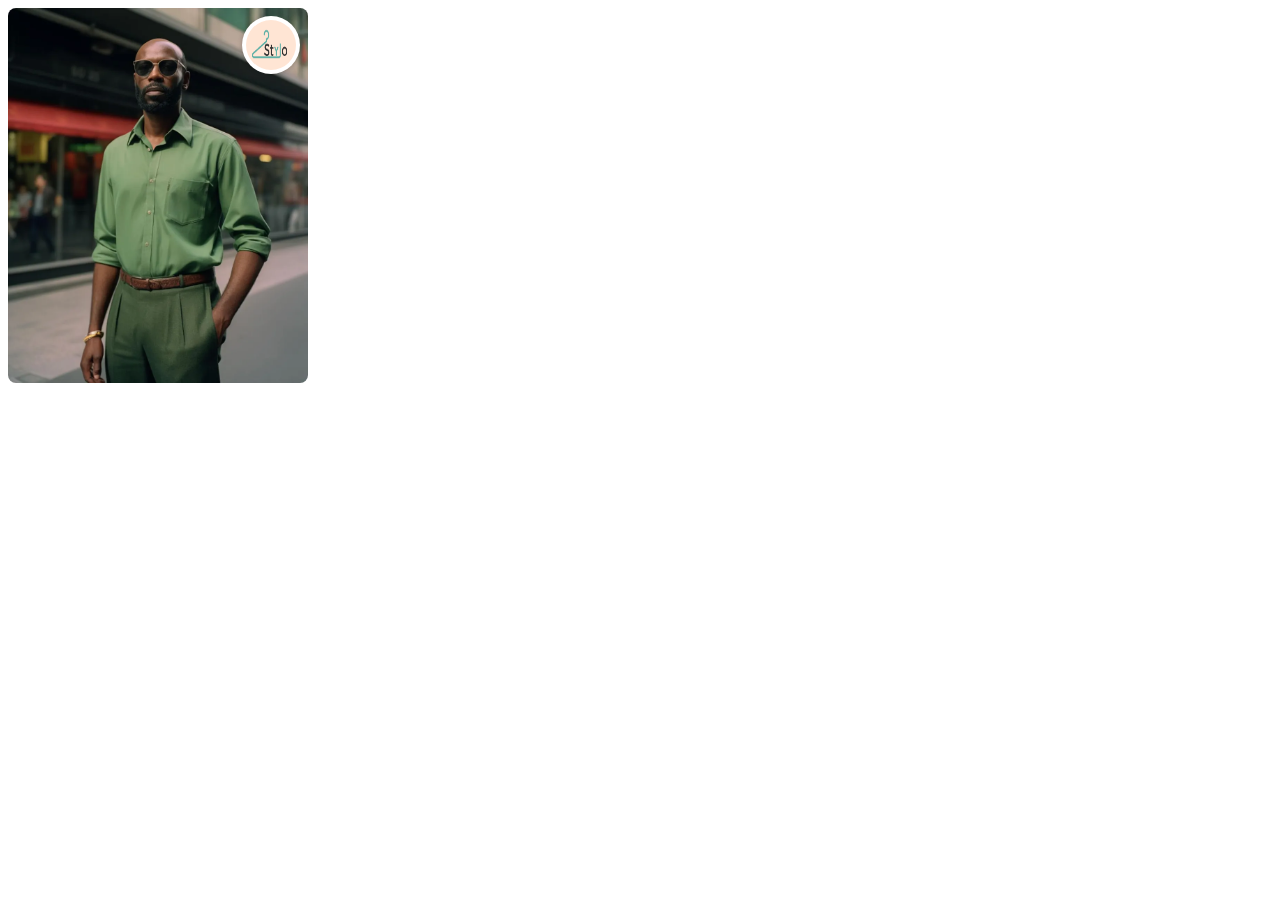
<file: a.html>
<!DOCTYPE html>
<html lang="es">
  <head>
    <meta charset="UTF-8" />
    <title>Imagen sobre Imagen</title>
    <style>
      .contenedor-imagen {
        position: relative;
        display: inline-block;
      }

      .imagen-principal {
        width: 300px;
        height: auto;
        border-radius: 8px;
      }

      .imagen-sobrepuesta {
        position: absolute;
        top: 8px;
        right: 8px;
        width: 50px;
        height: 50px;
        border-radius: 50%;
        background: white;
        padding: 4px;
        box-shadow: 0 0 5px rgba(0, 0, 0, 0.2);
      }
    </style>
  </head>
  <body>
    <div class="contenedor-imagen">
      <img
        src="img/verde.webp"
        class="imagen-principal"
        alt="Imagen principal"
      />
      <img src="img/STYLO (1).png" class="imagen-sobrepuesta" alt="Logo" />
    </div>
  </body>
</html>
</file>
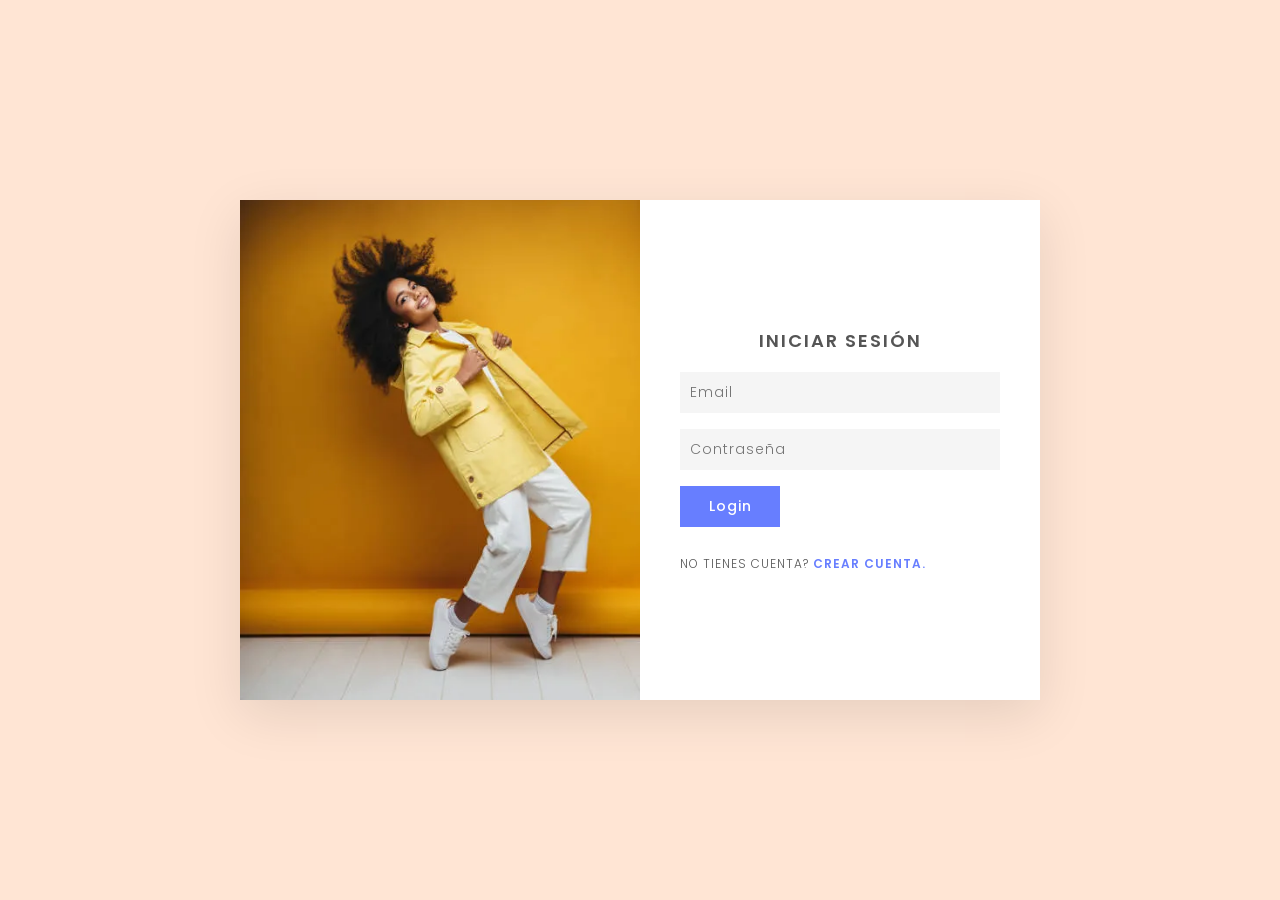
<file: armario.html>
<!DOCTYPE html>
<html lang="es">
  <head>
    <meta charset="UTF-8" />
    <meta name="viewport" content="width=device-width, initial-scale=1.0" />
    <title>Mis Conjuntos de Ropa</title>
    <style>
      body {
        font-family: "Arial", sans-serif;
        margin: 0;
        padding: 0;
        background-color: #f5f5f5;
        color: #333;
      }

      .header {
        background-color: #fff;
        box-shadow: 0 2px 5px rgba(0, 0, 0, 0.1);
        padding: 20px;
        text-align: center;
        position: sticky;
        top: 0;
        z-index: 100;
      }

      .header h1 {
        margin: 0;
        color: #2c3e50;
      }

      .container {
        max-width: 1200px;
        margin: 30px auto;
        padding: 0 20px;
      }

      .conjuntos-grid {
        display: grid;
        grid-template-columns: repeat(auto-fill, minmax(300px, 1fr));
        gap: 25px;
        padding: 20px 0;
      }

      .conjunto-card {
        background: white;
        border-radius: 10px;
        box-shadow: 0 4px 8px rgba(0, 0, 0, 0.1);
        overflow: hidden;
        transition: transform 0.3s ease, box-shadow 0.3s ease;
      }

      .conjunto-card:hover {
        transform: translateY(-5px);
        box-shadow: 0 6px 12px rgba(0, 0, 0, 0.15);
      }

      .card-header {
        padding: 15px 20px;
        background-color: #2c3e50;
        color: white;
      }

      .card-header h3 {
        margin: 0;
        font-size: 1.2rem;
      }

      .card-body {
        padding: 20px;
      }

      .prendas-container {
        display: grid;
        grid-template-columns: repeat(2, 1fr);
        gap: 15px;
      }

      .prenda-item {
        text-align: center;
      }

      .prenda-item img {
        width: 100%;
        height: 120px;
        object-fit: cover;
        border-radius: 5px;
        border: 1px solid #eee;
      }

      .prenda-item p {
        margin: 5px 0 0;
        font-size: 0.9rem;
        color: #555;
      }

      .card-footer {
        padding: 15px 20px;
        background-color: #f9f9f9;
        border-top: 1px solid #eee;
        display: flex;
        justify-content: space-between;
      }

      .btn {
        padding: 8px 15px;
        border: none;
        border-radius: 5px;
        cursor: pointer;
        font-weight: bold;
        transition: background-color 0.3s;
      }

      .btn-eliminar {
        background-color: #e74c3c;
        color: white;
      }

      .btn-eliminar:hover {
        background-color: #c0392b;
      }

      .btn-compartir {
        background-color: #3498db;
        color: white;
      }

      .btn-compartir:hover {
        background-color: #2980b9;
      }

      .empty-state {
        text-align: center;
        padding: 50px 20px;
        color: #7f8c8d;
      }

      .empty-state img {
        max-width: 200px;
        margin-bottom: 20px;
        opacity: 0.7;
      }

      .filters {
        background: white;
        padding: 15px 20px;
        border-radius: 8px;
        box-shadow: 0 2px 5px rgba(0, 0, 0, 0.05);
        margin-bottom: 30px;
        display: flex;
        flex-wrap: wrap;
        gap: 15px;
      }

      .filter-group {
        flex: 1;
        min-width: 200px;
      }

      .filter-group label {
        display: block;
        margin-bottom: 5px;
        font-weight: bold;
        color: #2c3e50;
      }

      .filter-group select,
      .filter-group input {
        width: 100%;
        padding: 8px 12px;
        border: 1px solid #ddd;
        border-radius: 4px;
        font-size: 1rem;
      }

      @media (max-width: 768px) {
        .conjuntos-grid {
          grid-template-columns: 1fr;
        }

        .filters {
          flex-direction: column;
        }
      }
    </style>
  </head>
  <body>
    <div class="header">
      <h1>Mis Conjuntos de Ropa</h1>
    </div>

    <div class="container">
      <div class="filters">
        <div class="filter-group">
          <label for="filter-category">Filtrar por categoría</label>
          <select id="filter-category">
            <option value="">Todos los conjuntos</option>
            <option value="casual">Casual</option>
            <option value="formal">Formal</option>
            <option value="deporte">Deporte</option>
            <option value="fiesta">Fiesta</option>
          </select>
        </div>
        <div class="filter-group">
          <label for="filter-date">Ordenar por</label>
          <select id="filter-date">
            <option value="newest">Más recientes primero</option>
            <option value="oldest">Más antiguos primero</option>
          </select>
        </div>
        <div class="filter-group">
          <label for="filter-search">Buscar</label>
          <input
            type="text"
            id="filter-search"
            placeholder="Nombre del conjunto..."
          />
        </div>
      </div>

      <div class="conjuntos-grid" id="conjuntos-container">
        <!-- Conjuntos dinámicos aparecerán aquí -->
      </div>
    </div>

    <script>
      async function obtenerConjuntosUsuario() {
        const container = document.getElementById("conjuntos-container");
        container.innerHTML = `<div class="empty-state"><h2>Cargando conjuntos...</h2></div>`;

        try {
          const token = localStorage.getItem("token");
          if (!token) {
            window.location.href = "Register.html";
            return;
          }

          const response = await fetch(
            "http://127.0.0.1:8000/users/mis-conjuntos",
            {
              headers: {
                Authorization: `Bearer ${token}`,
              },
            }
          );

          if (!response.ok) throw new Error("Error al obtener conjuntos");

          const conjuntos = await response.json();
          renderizarConjuntos(conjuntos);
        } catch (error) {
          console.error("Error:", error);
          container.innerHTML = `<div class="empty-state"><h2>Error al cargar conjuntos</h2></div>`;
        }
      }

      function renderizarConjuntos(conjuntos) {
        const container = document.getElementById("conjuntos-container");

        if (!conjuntos.length) {
          container.innerHTML = `
            <div class="empty-state">
              <img src="https://via.placeholder.com/200x200?text=No+hay+conjuntos" alt="No hay conjuntos">
              <h2>Aún no tienes conjuntos guardados</h2>
              <p>Crea tu primer conjunto y aparecerá aquí</p>
              <button class="btn" style="background-color: #2ecc71; color: white;">Crear nuevo conjunto</button>
            </div>
          `;
          return;
        }

        container.innerHTML = conjuntos
          .map(
            (conjunto) => `
          <div class="conjunto-card" data-id="${conjunto.id}">
            <div class="card-header">
              <h3>${conjunto.nombre}</h3>
            </div>
            <div class="card-body">
              <div class="prendas-container">
                ${Object.values(conjunto.prendas || {})
                  .map(
                    (prenda) => `
                      <div class="prenda-item">
                        <img src="${prenda.img}" alt="${prenda.nombre}">
                        <p>${prenda.nombre}</p>
                      </div>
                    `
                  )
                  .join("")}
              </div>
            </div>
            <div class="card-footer">
              <button class="btn btn-compartir" onclick="compartirConjunto('${
                conjunto.id
              }')">Compartir</button>
              <button class="btn btn-eliminar" onclick="eliminarConjunto('${
                conjunto.id
              }')">Eliminar</button>
            </div>
          </div>
        `
          )
          .join("");
      }

      async function eliminarConjunto(id) {
        const token = localStorage.getItem("token");
        if (!token) return;

        if (!confirm("¿Seguro que deseas eliminar este conjunto?")) return;

        try {
          const res = await fetch(
            `http://127.0.0.1:8000/users/conjuntos/${id}`,
            {
              method: "DELETE",
              headers: {
                Authorization: `Bearer ${token}`,
              },
            }
          );

          if (res.ok) {
            obtenerConjuntosUsuario();
          } else {
            alert("No se pudo eliminar el conjunto.");
          }
        } catch (error) {
          console.error("Error eliminando conjunto:", error);
        }
      }

      function compartirConjunto(id) {
        const url = `${window.location.origin}/conjunto/${id}`;
        navigator.clipboard
          .writeText(url)
          .then(() => alert("¡Enlace copiado al portapapeles!"))
          .catch(() => alert("No se pudo copiar el enlace."));
      }

      document.addEventListener("DOMContentLoaded", obtenerConjuntosUsuario);
    </script>
  </body>
</html>
</file>
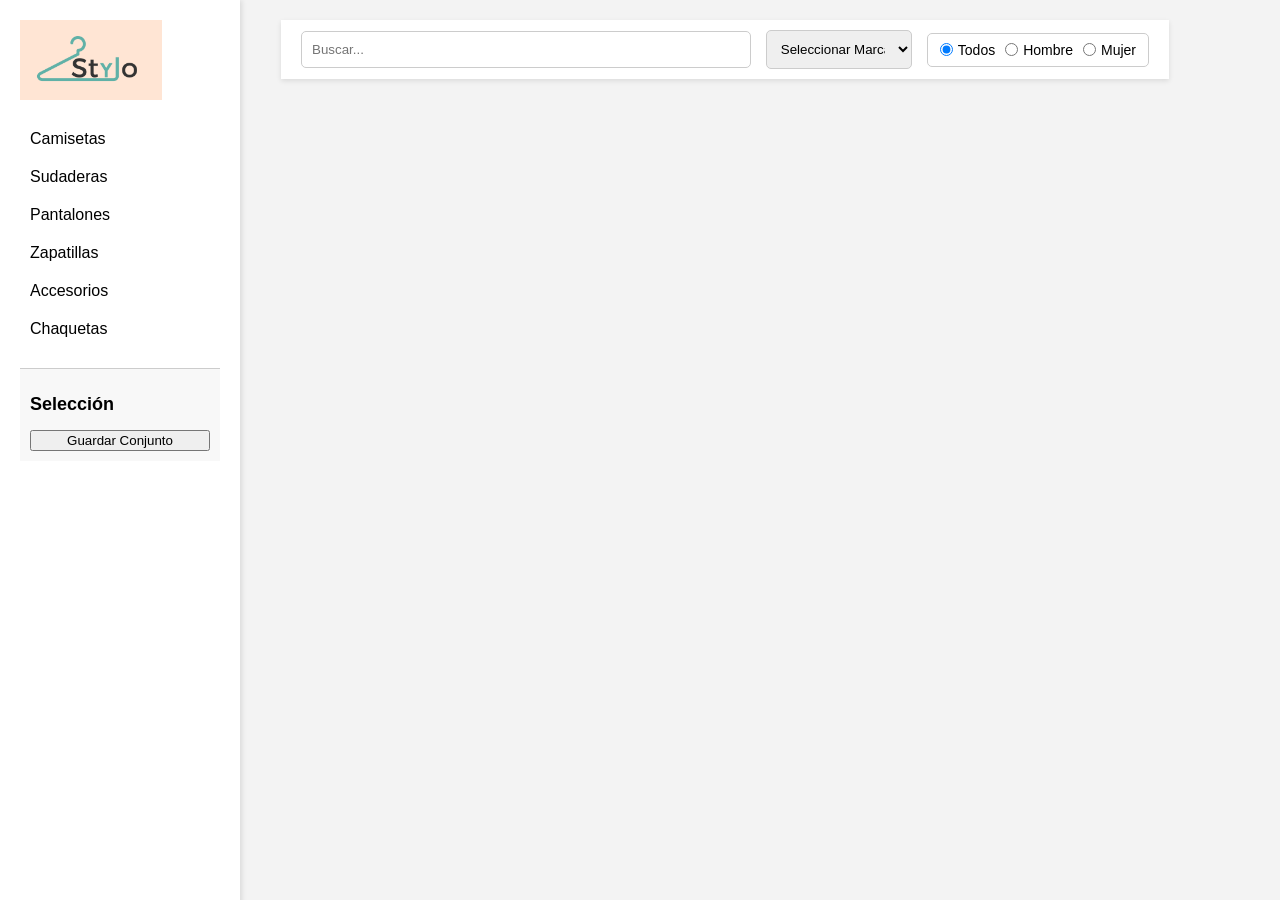
<file: men.html>
<!DOCTYPE html>
<html lang="es">
  <head>
    <meta charset="UTF-8" />
    <meta name="viewport" content="width=device-width, initial-scale=1" />
    <title>Monigote Customizer</title>
    <style>
      body {
        margin: 0;
        font-family: Arial, sans-serif;
        display: flex;
        height: 100vh;
        background: #f3f3f3;
      }

      .menu {
        position: fixed;
        top: 0;
        left: 0;
        width: 200px;
        height: 100vh;
        background: #fff;
        box-shadow: 2px 0 5px rgba(0, 0, 0, 0.1);
        padding: 20px;
        overflow-y: auto;
      }

      .menu h2 {
        margin-bottom: 20px;
        font-size: 18px;
      }

      .menu ul {
        list-style: none;
        padding: 0;
      }

      .menu li {
        padding: 10px;
        cursor: pointer;
        border-radius: 5px;
      }

      .menu li:hover {
        background: #e0e0e0;
      }

      .main {
        flex: 1;
        display: flex;
        flex-direction: column;
        align-items: center;
        justify-content: flex-start;
        margin-left: 220px;
        padding-top: 20px;
      }

      .ropa-item {
        background-color: #fff;
        border-radius: 10px;
        box-shadow: 0 2px 10px rgba(0, 0, 0, 0.1);
        margin: 10px;
        padding: 20px;
        width: 250px;
        text-align: center;
      }

      .ropa-item img {
        width: 100%;
        height: 200px;
        object-fit: cover;
        margin-bottom: 15px;
        border-radius: 10px;
      }

      .ropa-item p {
        font-size: 18px;
        font-weight: bold;
      }

      .ropa-item a {
        display: inline-block;
        margin-top: 10px;
        padding: 10px 15px;
        background-color: #007bff;
        color: white;
        text-decoration: none;
        border-radius: 5px;
        font-size: 16px;
      }

      .ropa-item a:hover {
        background-color: #0056b3;
      }

      .ropa-list {
        display: flex;
        flex-wrap: wrap;
        justify-content: flex-start;
        gap: 15px;
      }

      .search-container {
        width: 80%;
        background: #fff;
        box-shadow: 0 2px 5px rgba(0, 0, 0, 0.1);
        padding: 10px 20px;
        display: flex;
        align-items: center;
        justify-content: space-between;
        margin-bottom: 20px;
        margin-right: 50px;
        gap: 15px;
      }

      .search-container input {
        padding: 10px;
        width: 60%;
        border-radius: 5px;
        border: 1px solid #ccc;
      }

      .search-container select {
        padding: 10px;
        width: 20%;
        border-radius: 5px;
        border: 1px solid #ccc;
      }

      .gender-filter {
        display: flex;
        align-items: center;
        gap: 10px;
        background: white;
        padding: 8px 12px;
        border-radius: 5px;
        border: 1px solid #ccc;
      }

      .gender-filter label {
        display: flex;
        align-items: center;
        gap: 5px;
        cursor: pointer;
        font-size: 14px;
      }

      .gender-filter input[type="radio"] {
        margin: 0;
        accent-color: #007bff;
      }

      .favorito-btn {
        background: none;
        border: none;
        cursor: pointer;
        font-size: 22px;
        color: #888;
        transition: color 0.3s ease;
      }

      .favorito-btn.fav {
        color: red;
      }

      .seleccion-container {
        margin-top: 20px;
        padding: 10px;
        background: #f8f8f8;
        border-top: 1px solid #ccc;
        display: flex;
        flex-direction: column;
      }

      .seleccion-container h2 {
        margin-bottom: 15px;
      }

      .categoria-seleccion {
        margin-bottom: 20px;
      }

      .seleccion-list .ropa-item {
        width: 80px;
        padding: 5px;
        position: relative;
      }

      .seleccion-list .ropa-item img {
        width: 100%;
        height: 50px;
        object-fit: cover;
        border-radius: 5px;
      }

      .seleccion-list .ropa-item .remove-btn {
        position: absolute;
        top: -5px;
        right: -5px;
        background: red;
        color: white;
        border: none;
        border-radius: 50%;
        width: 16px;
        height: 16px;
        font-size: 12px;
        line-height: 16px;
        text-align: center;
        cursor: pointer;
      }

      .seleccion-list .ropa-item p {
        display: none;
      }

      /* Estilos para el popup/modal */
      .modal {
        display: none;
        position: fixed;
        z-index: 15;
        left: 0;
        top: 0;
        width: 100%;
        height: 100%;
        background-color: rgba(0, 0, 0, 0.4);
        padding-top: 60px;
      }

      .modal-content {
        background-color: #fff;
        margin: 5% auto;
        padding: 20px;
        border-radius: 10px;
        width: 70%;
        max-width: 500px;
        box-shadow: 0 2px 10px rgba(0, 0, 0, 0.1);
      }

      .modal-header {
        display: flex;
        justify-content: space-between;
        align-items: center;
      }

      .modal-header h3 {
        margin: 0;
      }

      .modal-body {
        display: flex;
        flex-wrap: wrap;
        gap: 10px;
      }

      .modal-item {
        width: 80px;
        padding: 5px;
        text-align: center;
      }

      .modal-item img {
        width: 100%;
        height: 50px;
        object-fit: cover;
        border-radius: 5px;
      }

      .close {
        color: #aaa;
        font-size: 28px;
        font-weight: bold;
        cursor: pointer;
      }

      .close:hover,
      .close:focus {
        color: black;
        text-decoration: none;
        cursor: pointer;
      }

      /* Estilos para el modal de confirmación */
      #confirmationModal .modal-content {
        max-width: 400px;
      }

      #confirmationMessage {
        font-size: 16px;
        margin-bottom: 20px;
      }

      /* Estilos para los nuevos botones */
      .action-button {
        padding: 10px 20px;
        border: none;
        border-radius: 5px;
        cursor: pointer;
        font-size: 14px;
        transition: all 0.3s;
        margin: 0 10px;
      }

      #shareButton {
        background-color: #4caf50;
        color: white;
      }

      #viewWardrobeButton {
        background-color: #2196f3;
        color: white;
      }

      #shareButton:hover {
        background-color: #45a049;
      }

      #viewWardrobeButton:hover {
        background-color: #0b7dda;
      }

      /* Estilos para el input de nombre */
      #nombreConjunto {
        padding: 12px;
        width: 80%;
        border: 2px solid #ddd;
        border-radius: 8px;
        font-size: 16px;
        margin: 15px 0;
        transition: border 0.3s;
      }

      #nombreConjunto:focus {
        border-color: #007bff;
        outline: none;
      }

      /* Contenedor de imagen con logo */
      .ropa-imagen-container {
        position: relative;
        width: 100%;
        height: 200px;
        margin-bottom: 15px;
      }

      /* Imagen principal de la prenda */
      .ropa-imagen-container img:first-child {
        width: 100%;
        height: 100%;
        object-fit: cover;
        border-radius: 10px;
      }

      /* Logo de marca superpuesto */
      .ropa-imagen-container .marca-logo {
        position: absolute;
        top: 10px;
        right: 10px;
        width: 75px !important; /* Forzamos el tamaño */
        height: 75px !important; /* Forzamos el tamaño */
        border-radius: 50%;
        background: white;
        padding: 3px;
        box-shadow: 0 0 5px rgba(0, 0, 0, 0.2);
        object-fit: contain;
        z-index: 2;
      }
      .item {
        cursor: pointer;
      }
    </style>
  </head>
  <body>
    <div class="menu">
      <div class="logo">
        <a href="dashboard.html">
          <img src="img/STYLO (1).png" alt="Logo" style="height: 80px" />
        </a>
      </div>

      <ul>
        <li onclick="showOptions('Camiseta')">Camisetas</li>
        <li onclick="showOptions('RAL')">Sudaderas</li>
        <li onclick="showOptions('PB')">Pantalones</li>
        <li onclick="showOptions('Calzado')">Zapatillas</li>
        <li onclick="showOptions('Accesorio')">Accesorios</li>
        <li onclick="showOptions('Chaqueta')">Chaquetas</li>
      </ul>
      <div class="seleccion-container">
        <h2>Selección</h2>
        <div id="seleccion-final"></div>
        <button class="save-button" onclick="mostrarPopup()">
          Guardar Conjunto
        </button>
      </div>
    </div>

    <div class="main">
      <div class="search-container">
        <input type="text" id="search-bar" placeholder="Buscar..." />
        <select id="brand-dropdown">
          <option value="">Seleccionar Marca</option>
          <option value="PB">Pull&Bear</option>
          <option value="HOLLISTER">Hollister</option>
        </select>
        <div class="gender-filter">
          <label>
            <input type="radio" name="gender" value="" checked /> Todos
          </label>
          <label>
            <input type="radio" name="gender" value="Hombre" /> Hombre
          </label>
          <label>
            <input type="radio" name="gender" value="Mujer" /> Mujer
          </label>
        </div>
      </div>

      <div id="options" class="option-box">
        <div id="ropa-list" class="ropa-list"></div>
      </div>
    </div>

    <!-- Modal para confirmar el conjunto -->
    <div id="myModal" class="modal">
      <div class="modal-content">
        <div class="modal-header">
          <h3>Confirmar Conjunto</h3>
          <span class="close" onclick="cerrarPopup()">&times;</span>
        </div>
        <div class="modal-body" id="modal-seleccion-final"></div>
        <div style="margin: 20px 0; text-align: center">
          <input
            type="text"
            id="nombreConjunto"
            placeholder="Nombre para tu conjunto"
          />
        </div>
        <div style="text-align: center">
          <button class="save-button" onclick="guardarConjunto()">
            Confirmar y Guardar
          </button>
        </div>
      </div>
    </div>

    <!-- Modal de Confirmación -->
    <div id="confirmationModal" class="modal">
      <div class="modal-content">
        <div class="modal-header">
          <h3>¡Conjunto guardado!</h3>
          <span class="close" onclick="cerrarConfirmationModal()">&times;</span>
        </div>
        <div class="modal-body" style="text-align: center; padding: 20px">
          <p id="confirmationMessage"></p>
          <div style="margin-top: 20px">
            <button
              id="shareButton"
              class="action-button"
              onclick="compartirConjunto()"
            >
              Compartir
            </button>
            <button
              id="viewWardrobeButton"
              class="action-button"
              onclick="verArmario()"
            >
              Ver Armario
            </button>
          </div>
        </div>
      </div>
    </div>

    <script>
      let seleccion = {};
      let conjuntoGuardadoId = null;
      let currentCategory = "";
      const imagenesPorMarca = {
        HOLLISTER: "img/hollister.png",
        PB: "img/pb.png",
        uniqlo: "img/uniqlo.png",
      };

      // Función para manejar la selección de prendas
      function seleccionarPrenda(categoria, prenda) {
        seleccion[categoria] = prenda;
        actualizarSeleccion();
      }

      // Función para actualizar la visualización de la selección
      function actualizarSeleccion() {
        const seleccionContainer = document.getElementById("seleccion-final");
        seleccionContainer.innerHTML = "";

        const categorias = [
          "Camiseta",
          "RAL",
          "PB",
          "Calzado",
          "Accesorio",
          "Chaqueta",
        ];

        categorias.forEach((categoria) => {
          const categoriaContainer = document.createElement("div");
          categoriaContainer.classList.add("categoria-seleccion");

          const lista = document.createElement("div");
          lista.classList.add("seleccion-list");

          if (seleccion[categoria]) {
            const prenda = seleccion[categoria];
            const item = document.createElement("div");
            item.classList.add("ropa-item");

            item.innerHTML = `
                  <img src="${prenda.img}" alt="${prenda.nombre}" />
                  <p>${prenda.nombre}</p>
                  <p>Marca: ${prenda.marca}</p>
                  <button class="remove-btn" onclick="eliminarPrenda('${categoria}')">X</button>
                `;
            lista.appendChild(item);
          }

          categoriaContainer.appendChild(lista);
          seleccionContainer.appendChild(categoriaContainer);
        });
      }

      // Función para eliminar una prenda de la selección
      function eliminarPrenda(categoria) {
        delete seleccion[categoria];
        actualizarSeleccion();
      }

      // Función para mostrar el popup de confirmación
      function mostrarPopup() {
        const modal = document.getElementById("myModal");
        document.getElementById("nombreConjunto").value = "";
        modal.style.display = "block";

        const modalContainer = document.getElementById("modal-seleccion-final");
        modalContainer.innerHTML = "";

        Object.values(seleccion).forEach((prenda) => {
          const item = document.createElement("div");
          item.classList.add("modal-item");

          item.innerHTML = `
                <img src="${prenda.img}" alt="${prenda.nombre}" />
                <p>${prenda.nombre}</p>
              `;
          modalContainer.appendChild(item);
        });
      }

      // Función para cerrar el popup
      function cerrarPopup() {
        document.getElementById("myModal").style.display = "none";
      }

      // Función para mostrar el modal de confirmación
      function mostrarConfirmationModal(conjuntoId, nombreConjunto) {
        const modal = document.getElementById("confirmationModal");
        const message = document.getElementById("confirmationMessage");

        message.textContent = `"${nombreConjunto}" se ha guardado correctamente.`;
        modal.style.display = "block";
        conjuntoGuardadoId = conjuntoId;
      }

      // Función para cerrar el modal de confirmación
      function cerrarConfirmationModal() {
        document.getElementById("confirmationModal").style.display = "none";
      }

      // Función para copiar al portapapeles
      function copiarAlPortapapeles(texto) {
        navigator.clipboard
          .writeText(texto)
          .then(() => {
            alert("¡Enlace copiado al portapeles!\n" + texto);
          })
          .catch((err) => {
            console.error("Error al copiar:", err);
            alert(
              "No se pudo copiar el enlace automáticamente. Cópialo manualmente:\n" +
                texto
            );
          });
      }

      // Función para redirigir al armario
      function verArmario() {
        alert("Redirigiendo a tu armario... (Función en desarrollo)");
        cerrarConfirmationModal();
      }

      // Función principal para mostrar las opciones de ropa
      async function showOptions(category) {
        currentCategory = category;

        // Obtener filtros actuales
        const searchTerm = document
          .getElementById("search-bar")
          .value.toLowerCase();
        const selectedBrand = document.getElementById("brand-dropdown").value;
        const selectedGender = document.querySelector(
          'input[name="gender"]:checked'
        ).value;

        // Construir la URL con los parámetros
        let url = `http://127.0.0.1:8000/users/ropa?tipo=${encodeURIComponent(
          category.trim()
        )}`;

        // Agregar filtro de género si está seleccionado
        if (selectedGender) {
          url += `&genero=${encodeURIComponent(selectedGender)}`;
        }

        try {
          const response = await fetch(url);
          if (!response.ok) throw new Error("Error al obtener las prendas");
          let ropaList = await response.json();

          // Aplicar filtros adicionales (marca y búsqueda) en el cliente
          if (selectedBrand) {
            ropaList = ropaList.filter((item) => item.marca === selectedBrand);
          }
          if (searchTerm) {
            const term = searchTerm.toLowerCase();
            ropaList = ropaList.filter(
              (item) =>
                (item.nombre && item.nombre.toLowerCase().includes(term)) ||
                (item.marca && item.marca.toLowerCase().includes(term)) ||
                (item.descripcion &&
                  item.descripcion.toLowerCase().includes(term)) // Este campo es opcional
            );
          }

          // Mostrar los resultados
          const ropaContainer = document.getElementById("ropa-list");
          ropaContainer.innerHTML = "";

          if (ropaList.length === 0) {
            ropaContainer.innerHTML =
              "<p>No se encontraron prendas con los filtros seleccionados</p>";
            return;
          }

          ropaList.forEach((ropa) => {
            const item = document.createElement("div");
            item.classList.add("ropa-item");

            // Verificar si hay logo para esta marca
            const logoMarca = imagenesPorMarca[ropa.marca] || null;

            item.innerHTML = `
  <div class="ropa-imagen-container">
    <img src="${ropa.img}" alt="${ropa.nombre}" />
    ${
      logoMarca
        ? `<img src="${logoMarca}" class="marca-logo" alt="${ropa.marca} logo" />`
        : ""
    }
  </div>
  <p>${ropa.nombre}</p>
  <a href="${ropa.url}" target="_blank" class="ver-prenda-btn">Ver en tienda</a>
`;

            // Ahora asignamos el onclick al contenedor 'item':
            item
              .querySelector(".ropa-imagen-container")
              .addEventListener("click", (e) => {
                e.stopPropagation(); // Evita que el click llegue al enlace si está dentro
                seleccionarPrenda(category, ropa);
              });
            ropaContainer.appendChild(item);
          });
        } catch (error) {
          console.error("Error:", error);
          document.getElementById("ropa-list").innerHTML =
            "<p>Error al cargar las prendas</p>";
        }
      }

      // Función para guardar el conjunto
      function guardarConjunto() {
        const token = localStorage.getItem("token");
        if (!token) {
          alert("Debes iniciar sesión para guardar conjuntos.");
          window.location.href = "Register.html";
          return;
        }

        const nombreInput = document.getElementById("nombreConjunto");
        const nombreConjunto = nombreInput.value.trim();

        if (!nombreConjunto) {
          alert("Por favor ingresa un nombre para tu conjunto.");
          return;
        }

        const conjuntoData = {
          nombre: nombreConjunto,
          camiseta: seleccion["Camiseta"]?.id || null,
          ral: seleccion["RAL"]?.id || null,
          pb: seleccion["PB"]?.id || null,
          calzado: seleccion["Calzado"]?.id || null,
          accesorio: seleccion["Accesorio"]?.id || null,
          chaqueta: seleccion["Chaqueta"]?.id || null,
        };

        // Filtrar valores null
        const datosFiltrados = Object.fromEntries(
          Object.entries(conjuntoData).filter(([_, value]) => value !== null)
        );

        fetch("http://127.0.0.1:8000/users/conjuntos", {
          method: "POST",
          headers: {
            "Content-Type": "application/json",
            Authorization: `Bearer ${token}`,
          },
          body: JSON.stringify(datosFiltrados),
        })
          .then((response) => {
            if (!response.ok) {
              return response.text().then((text) => {
                throw new Error(
                  `Error en la solicitud: ${response.statusText}, Detalles: ${text}`
                );
              });
            }
            return response.json();
          })
          .then((data) => {
            mostrarConfirmationModal(data.id, nombreConjunto);
            cerrarPopup();
          })
          .catch((error) => {
            console.error("Error al guardar el conjunto:", error);
            alert("Hubo un error al guardar el conjunto: " + error.message);
          });
      }

      // Función para compartir el conjunto
      function compartirConjunto() {
        if (!conjuntoGuardadoId) {
          console.error("Error: conjuntoGuardadoId no definido");
          alert("No se puede compartir: ID del conjunto no encontrado");
          cerrarConfirmationModal();
          return;
        }

        const urlCompartir = `file:///C:/hlocal2/TFG/frontend/view-conjunto.html?id=${conjuntoGuardadoId}`;
        copiarAlPortapapeles(urlCompartir);
        cerrarConfirmationModal();
      }

      // Función alternativa para copiar URL
      function copiarUrlFallback(url) {
        const input = document.createElement("input");
        input.value = url;
        document.body.appendChild(input);
        input.select();

        try {
          document.execCommand("copy");
          alert("✅ Enlace copiado:\n" + url);
        } catch (err) {
          console.error("Error al copiar:", err);
          prompt("Por favor copia este enlace manualmente:", url);
        }

        document.body.removeChild(input);
      }

      // Event listeners para los filtros
      document.addEventListener("DOMContentLoaded", function () {
        // Escuchar cambios en el filtro de género
        document.querySelectorAll('input[name="gender"]').forEach((radio) => {
          radio.addEventListener("change", function () {
            if (currentCategory) {
              showOptions(currentCategory);
            }
          });
        });

        // Escuchar cambios en el filtro de marca
        document
          .getElementById("brand-dropdown")
          .addEventListener("change", function () {
            if (currentCategory) {
              showOptions(currentCategory);
            }
          });

        // Escuchar cambios en la barra de búsqueda
        document
          .getElementById("search-bar")
          .addEventListener("input", function () {
            if (currentCategory) {
              showOptions(currentCategory);
            }
          });
      });
    </script>
  </body>
</html>
</file>
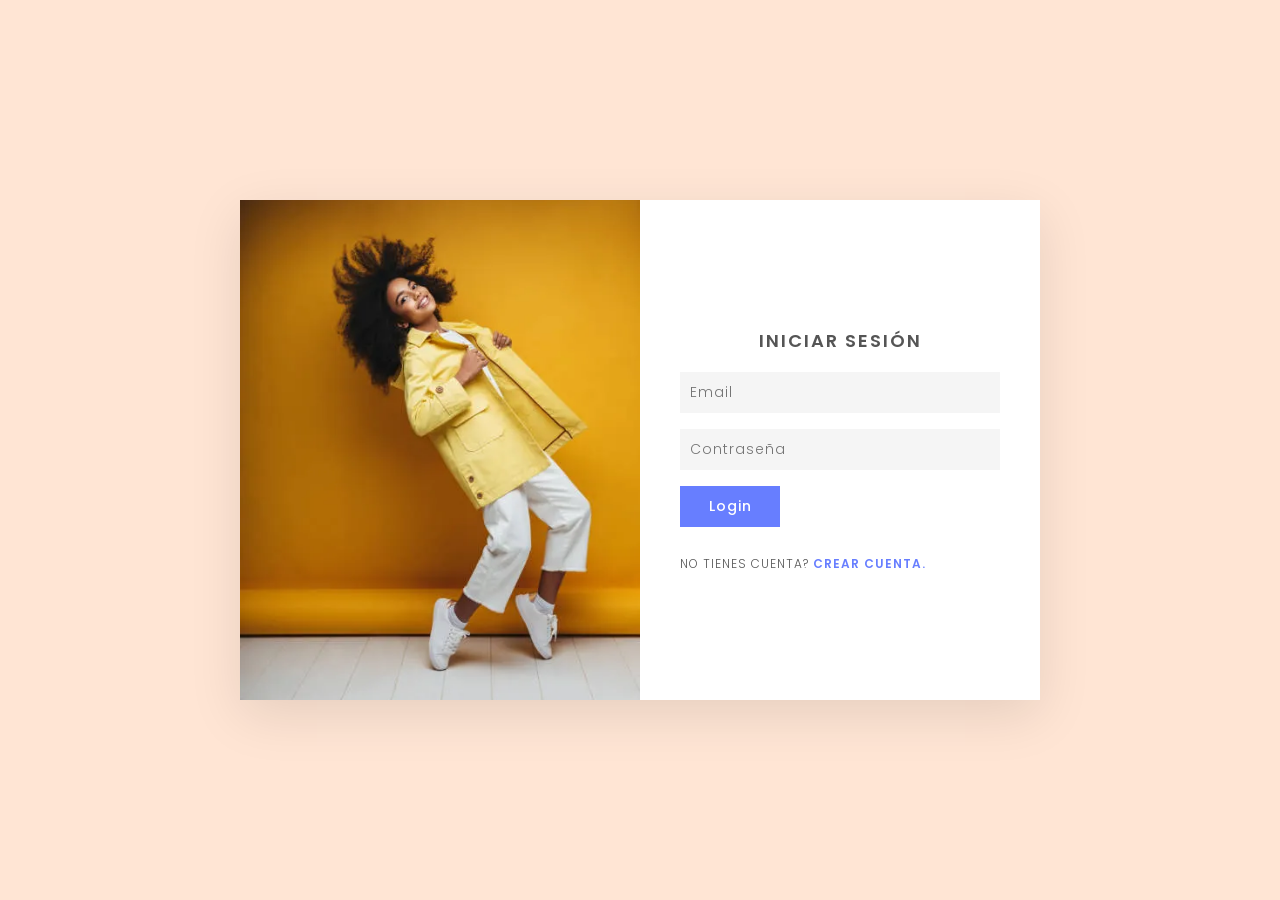
<file: Register.html>
<!DOCTYPE html>
<html lang="es">
  <head>
    <meta charset="UTF-8" />
    <meta name="viewport" content="width=device-width, initial-scale=1.0" />
    <title>Login / Register</title>
    <style>
      @import url("https://fonts.googleapis.com/css?family=Poppins:100,200,300,400,500,600,700,800,900&display=swap");

      * {
        margin: 0;
        padding: 0;
        box-sizing: border-box;
        font-family: "Poppins", sans-serif;
      }

      section {
        position: relative;
        min-height: 100vh;
        background-color: #ffe5d4;
        display: flex;
        justify-content: center;
        align-items: center;
        padding: 20px;
        transition: background-color 0.5s ease;
      }

      section .container {
        position: relative;
        width: 800px;
        height: 500px;
        background: #ffe5d4;
        box-shadow: 0 15px 50px rgba(0, 0, 0, 0.1);
        overflow: hidden;
        display: flex;
        transition: transform 0.5s ease;
      }

      section .container .user {
        position: absolute;
        top: 0;
        left: 0;
        width: 100%;
        height: 100%;
        display: flex;
      }

      section .container .user .imgBx {
        position: relative;
        width: 50%;
        height: 100%;
        background: #fff;
        transition: 0.5s;
      }

      section .container .user .imgBx img {
        position: absolute;
        top: 0;
        left: 0;
        width: 100%;
        height: 100%;
        object-fit: cover;
      }

      section .container .user .formBx {
        position: relative;
        width: 50%;
        height: 100%;
        background: #fff;
        display: flex;
        justify-content: center;
        align-items: center;
        padding: 40px;
        transition: 0.5s;
      }

      section .container .user .formBx form h2 {
        font-size: 18px;
        font-weight: 600;
        text-transform: uppercase;
        letter-spacing: 2px;
        text-align: center;
        width: 100%;
        margin-bottom: 10px;
        color: #555;
      }

      section .container .user .formBx form input {
        position: relative;
        width: 100%;
        padding: 10px;
        background: #f5f5f5;
        color: #333;
        border: none;
        outline: none;
        box-shadow: none;
        margin: 8px 0;
        font-size: 14px;
        letter-spacing: 1px;
        font-weight: 300;
      }

      section .container .user .formBx form input[type="submit"] {
        max-width: 100px;
        background: #677eff;
        color: #fff;
        cursor: pointer;
        font-size: 14px;
        font-weight: 500;
        letter-spacing: 1px;
        transition: 0.5s;
      }

      section .container .user .formBx form .signup {
        position: relative;
        margin-top: 20px;
        font-size: 12px;
        letter-spacing: 1px;
        color: #555;
        text-transform: uppercase;
        font-weight: 300;
      }

      section .container .user .formBx form .signup a {
        font-weight: 600;
        text-decoration: none;
        color: #677eff;
      }

      section.active {
        background-color: #00bfae;
      }

      section .container .signupBx,
      section .container .signinBx {
        position: absolute;
        top: 0;
        left: 0;
        width: 100%;
        height: 100%;
        display: flex;
        transition: transform 0.5s ease;
      }

      section .container .signupBx {
        transform: translateX(100%);
      }

      section .container.active .signupBx {
        transform: translateX(0);
      }

      section .container .signinBx {
        transform: translateX(0);
      }

      section .container.active .signinBx {
        transform: translateX(-100%);
      }

      @media (max-width: 991px) {
        section .container {
          max-width: 400px;
        }

        section .container .imgBx {
          display: none;
        }

        section .container .user .formBx {
          width: 100%;
        }
      }
    </style>
  </head>
  <body>
    <section>
      <div class="container">
        <!-- Login -->
        <div class="user signinBx">
          <div class="imgBx">
            <img src="img/ama.webp" alt="" />
          </div>
          <div class="formBx">
            <form id="login-form" onsubmit="return false;">
              <h2>Iniciar Sesión</h2>
              <input
                type="email"
                id="email"
                name="email"
                placeholder="Email"
                required
              />
              <input
                type="password"
                id="password"
                name="password"
                placeholder="Contraseña"
                required
              />
              <input type="submit" value="Login" />
              <p class="signup">
                No tienes cuenta?
                <a href="#" onclick="toggleForm();">Crear cuenta.</a>
              </p>
            </form>
            <div class="error" id="login-error-msg"></div>
          </div>
        </div>

        <!-- Registro -->
        <div class="user signupBx">
          <div class="formBx">
            <form id="register-form" onsubmit="return false;">
              <h2>Crear una cuenta</h2>
              <input
                type="text"
                id="username"
                name="username"
                placeholder="Nombre de usuario"
                required
              />
              <input
                type="email"
                id="email-register"
                name="email"
                placeholder="Email"
                required
              />
              <input
                type="number"
                id="age"
                name="age"
                placeholder="Edad"
                min="1"
                required
              />
              <input
                type="password"
                id="password-register"
                name="password"
                placeholder="Contraseña"
                required
              />
              <input
                type="password"
                id="confirm-password"
                name="confirm-password"
                placeholder="Confirmar contraseña"
                required
              />
              <input type="submit" value="Registrarse" />
              <p class="signup">
                ¿Ya tienes cuenta?
                <a href="#" onclick="toggleForm();">Iniciar sesión.</a>
              </p>
            </form>
            <div class="error" id="register-error-msg"></div>
          </div>
          <div class="imgBx">
            <img src="img/verde.webp" alt="" />
          </div>
        </div>
      </div>
    </section>

    <script>
      const toggleForm = () => {
        const section = document.querySelector("section");
        const container = document.querySelector(".container");
        section.classList.toggle("active");
        container.classList.toggle("active");
      };

      // Login
      document
        .getElementById("login-form")
        .addEventListener("submit", async function (event) {
          event.preventDefault();
          const email = document.getElementById("email").value;
          const password = document.getElementById("password").value;
          const errorMsg = document.getElementById("login-error-msg");

          errorMsg.textContent = "";
          const userData = { email, password };

          try {
            const response = await fetch("http://127.0.0.1:8000/users/login", {
              method: "POST",
              headers: { "Content-Type": "application/json" },
              body: JSON.stringify(userData),
            });

            if (!response.ok) throw new Error("Credenciales incorrectas");

            const data = await response.json();
            localStorage.setItem("token", data.access_token);

            window.location.href = "dashboard.html";
          } catch (error) {
            errorMsg.textContent = error.message;
          }
        });

      // Register
      document
        .getElementById("register-form")
        .addEventListener("submit", async function (event) {
          event.preventDefault();
          const username = document.getElementById("username").value;
          const email = document.getElementById("email-register").value;
          const age = parseInt(document.getElementById("age").value);
          const password = document.getElementById("password-register").value;
          const confirmPassword =
            document.getElementById("confirm-password").value;
          const errorMsg = document.getElementById("register-error-msg");

          errorMsg.textContent = "";

          if (password !== confirmPassword) {
            errorMsg.textContent = "Las contraseñas no coinciden";
            return;
          }

          if (age < 18) {
            errorMsg.textContent = "Debes tener al menos 18 años";
            return;
          }

          const userData = { username, email, age, password };

          try {
            const response = await fetch(
              "http://127.0.0.1:8000/users/register",
              {
                method: "POST",
                headers: { "Content-Type": "application/json" },
                body: JSON.stringify(userData),
              }
            );

            if (!response.ok) throw new Error("Error al registrar usuario");

            const data = await response.json();
            alert("Registro exitoso!");
            document.getElementById("register-form").reset();
            toggleForm();
          } catch (error) {
            errorMsg.textContent = error.message;
          }
        });
    </script>
  </body>
</html>
</file>
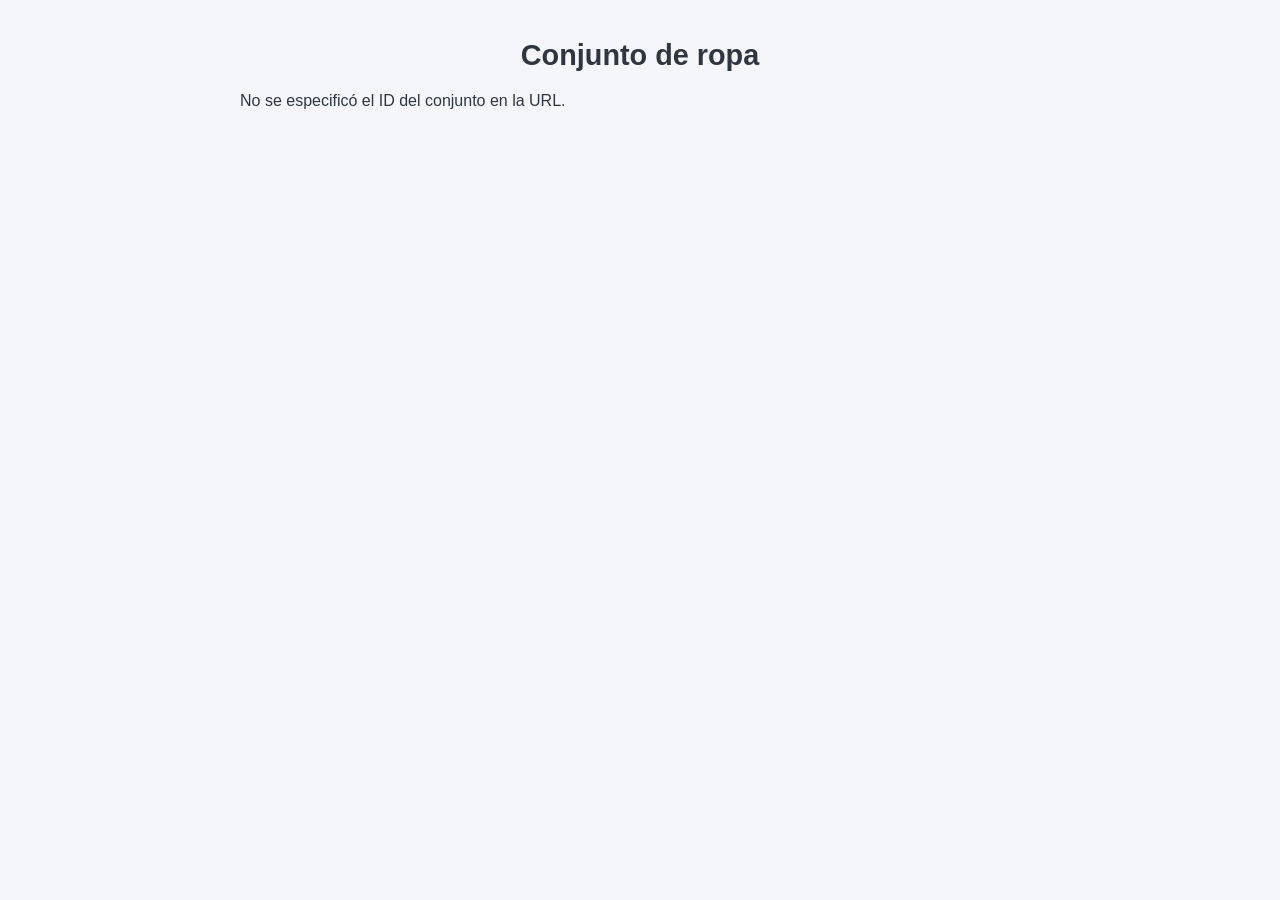
<file: view-conjunto.html>
<!DOCTYPE html>
<html lang="es">
  <head>
    <meta charset="UTF-8" />
    <meta name="viewport" content="width=device-width, initial-scale=1" />
    <title>Ver Conjunto</title>
    <style>
      :root {
        --main-bg: #f5f6fa;
        --card-bg: #ffffff;
        --primary: #2f3640;
        --accent: #00a8ff;
        --border: #dcdde1;
      }

      body {
        font-family: "Segoe UI", Tahoma, Geneva, Verdana, sans-serif;
        background-color: var(--main-bg);
        margin: 0;
        padding: 20px;
        color: var(--primary);
      }

      h1 {
        text-align: center;
        margin-bottom: 20px;
        font-size: 1.8rem;
      }

      #conjunto-info {
        display: flex;
        flex-direction: column;
        gap: 12px;
        max-width: 800px;
        margin: auto;
      }

      .prenda {
        display: flex;
        align-items: center;
        background-color: var(--card-bg);
        border: 1px solid var(--border);
        border-radius: 10px;
        padding: 10px 15px;
        box-shadow: 0 2px 5px rgba(0, 0, 0, 0.05);
        transition: transform 0.2s ease-in-out;
      }

      .prenda:hover {
        transform: translateY(-3px);
      }

      .prenda img {
        width: 80px;
        height: auto;
        border-radius: 8px;
        margin-right: 15px;
        object-fit: contain;
      }

      .prenda-info {
        flex: 1;
        display: flex;
        flex-direction: column;
        justify-content: center;
      }

      .prenda h3 {
        margin: 0 0 5px;
        font-size: 1rem;
        color: var(--accent);
      }

      .prenda p {
        margin: 2px 0;
        font-size: 0.9rem;
      }

      .prenda a {
        font-size: 0.9rem;
        color: var(--accent);
        text-decoration: none;
        font-weight: bold;
      }

      .prenda a:hover {
        text-decoration: underline;
      }
    </style>
  </head>
  <body>
    <h1 id="nombre">Conjunto de ropa</h1>
    <div id="conjunto-info">Cargando conjunto...</div>

    <script>
      const params = new URLSearchParams(window.location.search);
      const conjuntoId = params.get("id");

      if (!conjuntoId) {
        document.getElementById("conjunto-info").innerText =
          "No se especificó el ID del conjunto en la URL.";
      } else {
        fetch(`http://127.0.0.1:8000/users/conjuntos/${conjuntoId}`)
          .then((response) => {
            if (!response.ok) throw new Error("Error al obtener el conjunto");
            return response.json();
          })
          .then(async (conjunto) => {
            document.getElementById("nombre").innerText =
              conjunto.nombre || "Conjunto de ropa";

            const div = document.getElementById("conjunto-info");
            div.innerHTML = "";

            const prendasKeys = [
              "camiseta",
              "calzado",
              "chaqueta",
              "ral",
              "pb",
              "accesorio",
            ];

            for (const key of prendasKeys) {
              const prendaId = conjunto[key];
              if (prendaId) {
                try {
                  const res = await fetch(
                    `http://127.0.0.1:8000/users/ropa?id=${prendaId}`
                  );
                  if (!res.ok)
                    throw new Error(`Error al obtener la prenda ${key}`);
                  const prendaData = await res.json();
                  const prenda = prendaData[0];

                  const prendaDiv = document.createElement("div");
                  prendaDiv.className = "prenda";

                  prendaDiv.innerHTML = `
                    <img src="${prenda.img}" alt="${prenda.marca}" />
                    <div class="prenda-info">
                      <h3>${key.charAt(0).toUpperCase() + key.slice(1)}</h3>
                      <p><strong>Marca:</strong> ${prenda.marca}</p>
                      <a href="${prenda.url}" target="_blank">Ver en tienda</a>
                    </div>
                  `;

                  div.appendChild(prendaDiv);
                } catch (error) {
                  console.error(error);
                  const prendaDiv = document.createElement("div");
                  prendaDiv.className = "prenda";
                  prendaDiv.innerText = `${key}: No se pudo cargar la prenda.`;
                  div.appendChild(prendaDiv);
                }
              }
            }
          })
          .catch((err) => {
            document.getElementById("conjunto-info").innerText =
              "Error al cargar el conjunto: " + err.message;
          });
      }
    </script>
  </body>
</html>
</file>
